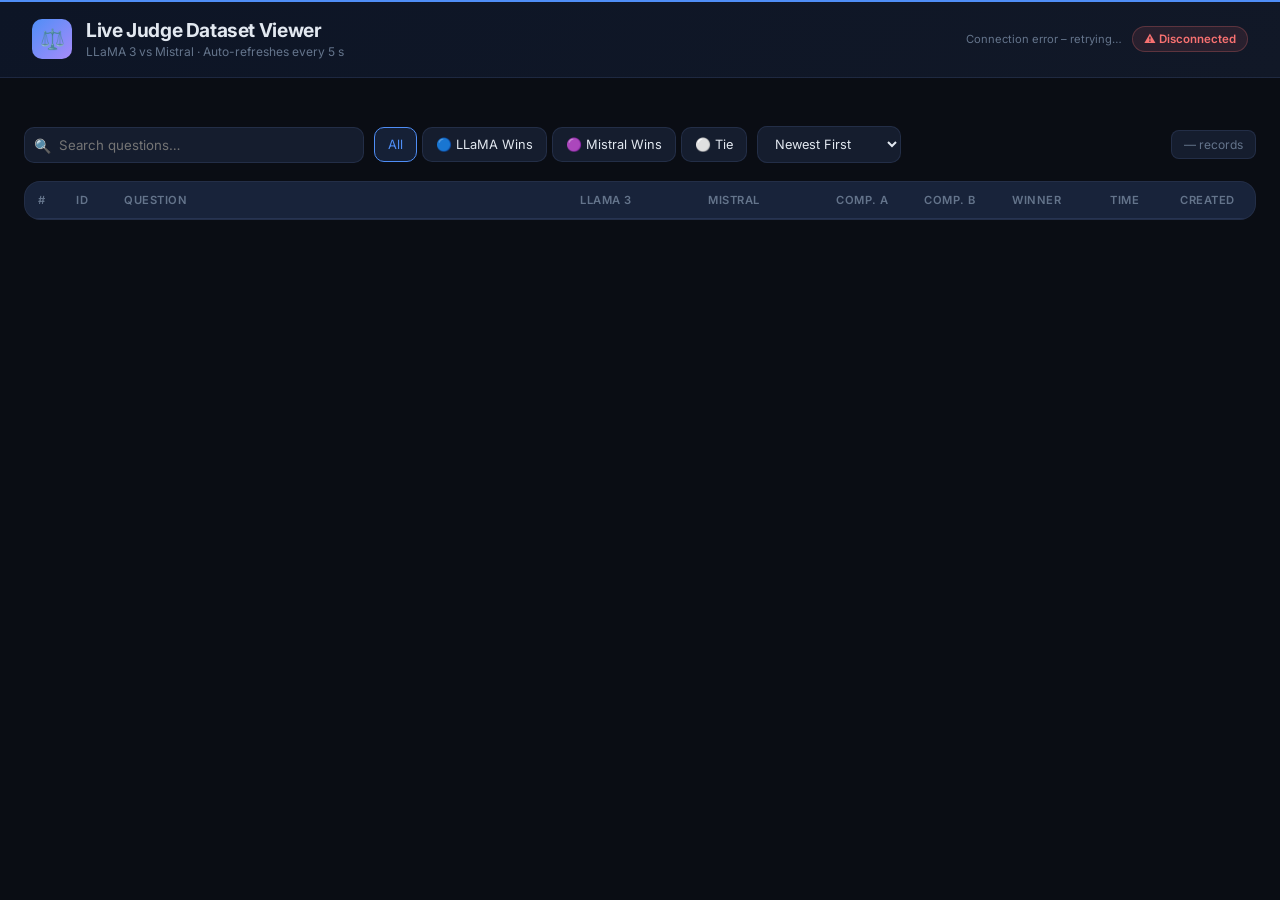
<file: data_viewer_live.html>
<!DOCTYPE html>
<html lang="en">
<head>
  <meta charset="UTF-8"/>
  <meta name="viewport" content="width=device-width, initial-scale=1.0"/>
  <title>Live Judge Dataset Viewer</title>
  <link rel="preconnect" href="https://fonts.googleapis.com"/>
  <link href="https://fonts.googleapis.com/css2?family=Inter:wght@300;400;500;600;700&family=JetBrains+Mono:wght@400;500&display=swap" rel="stylesheet"/>
  <style>
    :root {
      --bg:      #0a0d14;
      --surface: #111622;
      --card:    #151d2e;
      --border:  rgba(99,122,182,0.18);
      --accent:  #4f8ef7;
      --purple:  #a78bfa;
      --green:   #34d399;
      --yellow:  #f59e0b;
      --red:     #f87171;
      --muted:   #64748b;
      --text:    #e2e8f0;
    }
    *{box-sizing:border-box;margin:0;padding:0}
    body{font-family:'Inter',sans-serif;background:var(--bg);color:var(--text);min-height:100vh;overflow-x:hidden}

    /* ─── HEADER ─── */
    header{
      background:linear-gradient(135deg,#0d1526,#111827);
      border-bottom:1px solid var(--border);
      padding:18px 32px;display:flex;align-items:center;gap:14px;
      position:sticky;top:0;z-index:100;backdrop-filter:blur(12px);
    }
    .logo{width:40px;height:40px;background:linear-gradient(135deg,#4f8ef7,#a78bfa);border-radius:10px;
          display:flex;align-items:center;justify-content:center;font-size:20px;flex-shrink:0}
    header h1{font-size:1.2rem;font-weight:700;letter-spacing:-.02em}
    header p{font-size:.75rem;color:var(--muted);margin-top:2px}
    .header-right{margin-left:auto;display:flex;align-items:center;gap:10px;flex-wrap:wrap}

    .live-badge{
      display:flex;align-items:center;gap:6px;font-size:.72rem;font-weight:600;
      color:var(--green);background:rgba(52,211,153,.1);border:1px solid rgba(52,211,153,.25);
      padding:5px 11px;border-radius:20px;cursor:default;
    }
    .live-dot{width:7px;height:7px;border-radius:50%;background:var(--green);animation:pulse 1.4s infinite}
    @keyframes pulse{0%,100%{opacity:1}50%{opacity:.3}}

    .last-update{font-size:.7rem;color:var(--muted)}

    /* NEW ROW TOAST */
    #toast{
      position:fixed;top:72px;right:20px;z-index:999;
      background:rgba(52,211,153,.15);border:1px solid rgba(52,211,153,.4);
      color:var(--green);padding:10px 18px;border-radius:10px;
      font-size:.8rem;font-weight:600;
      opacity:0;transform:translateY(-8px);transition:all .3s;pointer-events:none;
    }
    #toast.show{opacity:1;transform:translateY(0)}

    /* ─── MAIN ─── */
    main{max-width:1600px;margin:0 auto;padding:24px}

    /* ─── STATS ─── */
    .stats-grid{display:grid;grid-template-columns:repeat(auto-fit,minmax(165px,1fr));gap:14px;margin-bottom:24px}
    .stat-card{
      background:var(--card);border:1px solid var(--border);border-radius:14px;
      padding:16px 18px;position:relative;overflow:hidden;transition:transform .2s,box-shadow .2s;
    }
    .stat-card::before{content:'';position:absolute;inset:0;
      background:linear-gradient(135deg,rgba(79,142,247,.05),transparent 60%)}
    .stat-card:hover{transform:translateY(-2px);box-shadow:0 8px 28px rgba(0,0,0,.4)}
    .stat-label{font-size:.68rem;color:var(--muted);font-weight:500;text-transform:uppercase;letter-spacing:.05em;margin-bottom:7px}
    .stat-value{font-size:1.8rem;font-weight:700;letter-spacing:-.03em}
    .stat-sub{font-size:.7rem;color:var(--muted);margin-top:4px}

    .winner-bars{margin-top:10px;display:flex;flex-direction:column;gap:5px}
    .wbar-row{display:flex;align-items:center;gap:6px;font-size:.72rem}
    .wbar-track{flex:1;height:6px;background:rgba(255,255,255,.07);border-radius:3px;overflow:hidden}
    .wbar-fill{height:100%;border-radius:3px;transition:width .6s}
    .wbar-label{width:70px;color:var(--muted)}
    .wbar-num{width:36px;text-align:right;font-family:'JetBrains Mono',monospace;font-size:.7rem}

    /* ─── TOOLBAR ─── */
    .toolbar{display:flex;align-items:center;gap:10px;flex-wrap:wrap;margin-bottom:18px}
    .search-wrap{flex:1;min-width:200px;max-width:340px;position:relative}
    .search-wrap input{
      width:100%;padding:9px 12px 9px 34px;background:var(--card);
      border:1px solid var(--border);border-radius:10px;color:var(--text);font-size:.83rem;
      outline:none;font-family:'Inter',sans-serif;transition:border-color .2s;
    }
    .search-wrap input:focus{border-color:var(--accent)}
    .search-icon{position:absolute;left:10px;top:50%;transform:translateY(-50%);color:var(--muted);font-size:14px}
    select,.fbtn{
      background:var(--card);border:1px solid var(--border);border-radius:10px;
      color:var(--text);font-size:.8rem;padding:9px 13px;outline:none;cursor:pointer;
      font-family:'Inter',sans-serif;transition:border-color .2s;
    }
    select:focus,.fbtn:hover{border-color:var(--accent)}
    .fbtn.active{background:rgba(79,142,247,.15);border-color:var(--accent);color:var(--accent)}
    .fgroup{display:flex;gap:5px;flex-wrap:wrap}
    .count-pill{
      margin-left:auto;font-size:.75rem;color:var(--muted);
      background:var(--card);border:1px solid var(--border);padding:6px 12px;border-radius:8px;
      display:flex;align-items:center;gap:6px;
    }
    .count-new{
      background:rgba(52,211,153,.15);color:var(--green);border:none;
      font-size:.68rem;font-weight:700;padding:2px 7px;border-radius:12px;
      display:none;
    }

    /* ─── TABLE ─── */
    .table-wrap{background:var(--card);border:1px solid var(--border);border-radius:16px;overflow:hidden}
    table{width:100%;border-collapse:collapse;font-size:.82rem}
    thead{background:rgba(79,142,247,.06);border-bottom:1px solid var(--border)}
    th{
      padding:11px 13px;text-align:left;font-weight:600;color:var(--muted);
      font-size:.7rem;text-transform:uppercase;letter-spacing:.05em;white-space:nowrap;
    }
    tr.row{border-bottom:1px solid rgba(99,122,182,.08);cursor:pointer;transition:background .15s}
    tr.row:hover{background:rgba(79,142,247,.05)}
    tr.row:last-child{border-bottom:none}
    tr.row.new-flash{animation:rowFlash 2s ease}
    @keyframes rowFlash{0%,100%{background:transparent}20%{background:rgba(52,211,153,.12)}}
    td{padding:10px 13px;vertical-align:middle}

    .q-text{white-space:nowrap;overflow:hidden;text-overflow:ellipsis;max-width:260px;display:block}
    .id-mono{font-family:'JetBrains Mono',monospace;font-size:.72rem;color:var(--muted)}
    .elapsed-mono{font-family:'JetBrains Mono',monospace;font-size:.73rem;color:var(--muted)}

    .bar-wrap{display:flex;align-items:center;gap:5px}
    .bar-track{flex:1;height:5px;background:rgba(255,255,255,.08);border-radius:3px}
    .bar-fill{height:100%;border-radius:3px}
    .llama-fill{background:linear-gradient(90deg,#2563eb,#4f8ef7)}
    .mistral-fill{background:linear-gradient(90deg,#7c3aed,#a78bfa)}
    .bar-num{font-size:.73rem;font-weight:600;width:22px;text-align:right;flex-shrink:0}

    .winner-badge{
      display:inline-flex;align-items:center;gap:4px;font-size:.72rem;font-weight:600;
      padding:3px 9px;border-radius:20px;white-space:nowrap;
    }
    .wA{background:rgba(79,142,247,.15);color:#7eb8ff;border:1px solid rgba(79,142,247,.3)}
    .wB{background:rgba(167,139,250,.15);color:#c4b5fd;border:1px solid rgba(167,139,250,.3)}
    .wT{background:rgba(148,163,184,.08);color:var(--muted);border:1px solid rgba(148,163,184,.2)}

    .cpill{
      display:inline-block;font-size:.72rem;font-weight:600;
      font-family:'JetBrains Mono',monospace;padding:2px 6px;border-radius:5px;
    }
    .c-hi{background:rgba(52,211,153,.12);color:#6ee7b7}
    .c-me{background:rgba(245,158,11,.1);color:#fcd34d}
    .c-lo{background:rgba(248,113,113,.1);color:#fca5a5}

    /* ─── PAGINATION ─── */
    .pagination{display:flex;align-items:center;justify-content:center;gap:5px;margin-top:18px;flex-wrap:wrap}
    .pbtn{
      width:33px;height:33px;border-radius:8px;border:1px solid var(--border);
      background:var(--card);color:var(--muted);cursor:pointer;font-size:.8rem;
      display:flex;align-items:center;justify-content:center;transition:all .15s;font-family:'Inter',sans-serif;
    }
    .pbtn:hover:not(:disabled){border-color:var(--accent);color:var(--text)}
    .pbtn.active{background:rgba(79,142,247,.2);border-color:var(--accent);color:var(--accent);font-weight:600}
    .pbtn:disabled{opacity:.3;cursor:not-allowed}
    .pinfo{font-size:.75rem;color:var(--muted);padding:0 5px}

    /* ─── MODAL ─── */
    .overlay{
      position:fixed;inset:0;background:rgba(0,0,0,.78);z-index:500;
      display:none;align-items:flex-start;justify-content:center;padding:20px;overflow-y:auto;
    }
    .overlay.open{display:flex;animation:fadeIn .18s}
    @keyframes fadeIn{from{opacity:0}to{opacity:1}}
    .modal{
      background:var(--surface);border:1px solid var(--border);border-radius:18px;
      width:100%;max-width:1020px;box-shadow:0 32px 80px rgba(0,0,0,.65);
      animation:slideUp .22s ease;overflow:hidden;
    }
    @keyframes slideUp{from{transform:translateY(14px);opacity:0}to{transform:none;opacity:1}}
    .mhdr{
      display:flex;align-items:flex-start;gap:14px;padding:20px 26px 16px;
      border-bottom:1px solid var(--border);
    }
    .mid{
      font-family:'JetBrains Mono',monospace;font-size:.7rem;color:var(--muted);
      background:rgba(255,255,255,.05);padding:3px 8px;border-radius:5px;flex-shrink:0;margin-top:2px;
    }
    .mq{font-size:1rem;font-weight:600;line-height:1.4;flex:1}
    .mclose{
      width:30px;height:30px;border-radius:8px;border:1px solid var(--border);
      background:rgba(255,255,255,.05);color:var(--muted);cursor:pointer;font-size:15px;flex-shrink:0;
      display:flex;align-items:center;justify-content:center;transition:all .15s;
    }
    .mclose:hover{background:rgba(248,113,113,.15);color:var(--red);border-color:rgba(248,113,113,.3)}
    .mbody{padding:22px 26px}
    .two-col{display:grid;grid-template-columns:1fr 1fr;gap:14px;margin-bottom:16px}
    .mpanel{
      background:rgba(255,255,255,.03);border:1px solid var(--border);border-radius:12px;padding:14px 16px;
    }
    .mpanel.hl{border-color:rgba(79,142,247,.4);background:rgba(79,142,247,.05)}
    .ptitle{font-size:.7rem;font-weight:700;text-transform:uppercase;letter-spacing:.06em;margin-bottom:10px;display:flex;align-items:center;gap:6px}

    .mrow{display:flex;align-items:center;gap:7px;margin-bottom:6px}
    .mrow-name{font-size:.73rem;color:var(--muted);width:90px;flex-shrink:0}
    .mrow-bar{flex:1;height:6px;background:rgba(255,255,255,.07);border-radius:3px;overflow:hidden}
    .mrow-fill{height:100%;border-radius:3px}
    .mrow-val{font-size:.72rem;font-family:'JetBrains Mono',monospace;width:28px;text-align:right}
    .mrow.total-row{margin-top:8px;padding-top:8px;border-top:1px solid var(--border)}

    .ans-box{
      background:rgba(255,255,255,.025);border:1px solid var(--border);border-radius:12px;
      padding:14px 16px;max-height:290px;overflow-y:auto;
    }
    .ans-box.hl{border-color:rgba(79,142,247,.4)}
    .ans-box::-webkit-scrollbar{width:4px}
    .ans-box::-webkit-scrollbar-thumb{background:rgba(255,255,255,.1);border-radius:2px}
    .atitle{font-size:.7rem;font-weight:700;text-transform:uppercase;letter-spacing:.06em;margin-bottom:8px}
    .atext{font-size:.78rem;line-height:1.62;color:#c4d0e5;white-space:pre-wrap;word-break:break-word}

    .sect-box{
      background:rgba(255,255,255,.025);border:1px solid var(--border);border-radius:12px;
      padding:12px 14px;max-height:250px;overflow-y:auto;
    }
    .sect-box::-webkit-scrollbar{width:4px}
    .sect-box::-webkit-scrollbar-thumb{background:rgba(255,255,255,.1);border-radius:2px}
    .stitle{font-size:.7rem;font-weight:700;text-transform:uppercase;letter-spacing:.06em;
            margin-bottom:8px;color:var(--muted)}
    .stext{font-size:.76rem;line-height:1.6;color:#c4d0e5;white-space:pre-wrap;word-break:break-word}

    .meta-bar{
      display:flex;flex-wrap:wrap;gap:16px;padding:12px 16px;
      background:rgba(0,0,0,.2);border-radius:10px;font-size:.74rem;
    }
    .mi{display:flex;flex-direction:column;gap:2px}
    .mk{font-size:.65rem;color:var(--muted);text-transform:uppercase;letter-spacing:.05em}
    .mv{font-family:'JetBrains Mono',monospace;font-size:.76rem}

    /* Polled progress indicator */
    .poll-bar{height:2px;background:rgba(79,142,247,.15);position:fixed;top:0;left:0;right:0;z-index:200}
    .poll-fill{height:100%;background:var(--accent);width:0%;transition:width .4s linear}

    @media(max-width:680px){
      .two-col{grid-template-columns:1fr}
      header{padding:12px 14px}
      main{padding:14px 10px}
    }
  </style>
</head>
<body>

<div class="poll-bar"><div class="poll-fill" id="pollFill"></div></div>
<div id="toast"></div>

<header>
  <div class="logo">⚖️</div>
  <div>
    <h1>Live Judge Dataset Viewer</h1>
    <p>LLaMA 3 vs Mistral · Auto-refreshes every 5 s</p>
  </div>
  <div class="header-right">
    <span class="last-update" id="lastUpdate">Loading…</span>
    <div class="live-badge" id="liveBadge" title="Connected to local server">
      <div class="live-dot"></div> LIVE
    </div>
  </div>
</header>

<main>
  <div class="stats-grid" id="statsGrid"></div>

  <div class="toolbar">
    <div class="search-wrap">
      <span class="search-icon">🔍</span>
      <input id="searchInput" type="text" placeholder="Search questions…"/>
    </div>
    <div class="fgroup">
      <button class="fbtn active" onclick="setFilter(this,'all')">All</button>
      <button class="fbtn" onclick="setFilter(this,'A')">🔵 LLaMA Wins</button>
      <button class="fbtn" onclick="setFilter(this,'B')">🟣 Mistral Wins</button>
      <button class="fbtn" onclick="setFilter(this,'unknown')">⚪ Tie</button>
    </div>
    <select id="sortSel" onchange="applyAll()">
      <option value="id_desc">Newest First</option>
      <option value="id_asc">Oldest First</option>
      <option value="score_a_desc">LLaMA Score ↓</option>
      <option value="score_b_desc">Mistral Score ↓</option>
      <option value="elapsed_asc">Fastest First</option>
      <option value="elapsed_desc">Slowest First</option>
    </select>
    <div class="count-pill">
      <span id="countLabel">— records</span>
      <span class="count-new" id="newBadge"></span>
    </div>
  </div>

  <div class="table-wrap">
    <table>
      <thead><tr>
        <th style="width:38px">#</th>
        <th style="width:48px">ID</th>
        <th>Question</th>
        <th style="width:128px">LLaMA 3</th>
        <th style="width:128px">Mistral</th>
        <th style="width:88px">Comp. A</th>
        <th style="width:88px">Comp. B</th>
        <th style="width:98px">Winner</th>
        <th style="width:70px">Time</th>
        <th style="width:88px">Created</th>
      </tr></thead>
      <tbody id="tbody"></tbody>
    </table>
  </div>
  <div class="pagination" id="pagination"></div>
</main>

<div class="overlay" id="overlay" onclick="closeOutside(event)">
  <div class="modal" id="modal">
    <div class="mhdr">
      <span class="mid" id="mId"></span>
      <div class="mq" id="mQ"></div>
      <button class="mclose" onclick="closeModal()">✕</button>
    </div>
    <div class="mbody">
      <div class="two-col">
        <div class="mpanel" id="panelA">
          <div class="ptitle"><span style="color:#4f8ef7">🔵 LLaMA 3</span><span id="compA" style="margin-left:auto"></span></div>
          <div id="metrA"></div>
        </div>
        <div class="mpanel" id="panelB">
          <div class="ptitle"><span style="color:#a78bfa">🟣 Mistral</span><span id="compB" style="margin-left:auto"></span></div>
          <div id="metrB"></div>
        </div>
      </div>
      <div class="two-col">
        <div class="ans-box" id="ansA">
          <div class="atitle" style="color:#4f8ef7">Answer A · LLaMA 3</div>
          <div class="atext" id="ansAText"></div>
        </div>
        <div class="ans-box" id="ansB">
          <div class="atitle" style="color:#a78bfa">Answer B · Mistral</div>
          <div class="atext" id="ansBText"></div>
        </div>
      </div>
      <div class="two-col" style="margin-bottom:14px">
        <div class="sect-box">
          <div class="stitle">⚖️ Judge Verdict</div>
          <div class="stext" id="sJudge"></div>
        </div>
        <div class="sect-box">
          <div class="stitle">🔬 Verifier Analysis</div>
          <div class="stext" id="sVerif"></div>
        </div>
      </div>
      <div class="meta-bar" id="mMeta"></div>
    </div>
  </div>
</div>

<script>
// ── CONFIG ────────────────────────────────────────────────────────────────────
const API        = 'http://localhost:7788';
const POLL_MS    = 5000;   // refresh interval
// ─────────────────────────────────────────────────────────────────────────────

const PAGE_SIZE  = 20;
let allData      = [];     // full dataset
let filteredData = [];
let currentPage  = 1;
let currentFilter= 'all';
let currentSearch= '';
let currentSort  = 'id_desc';
let maxKnownId   = 0;
let pollTimer    = null;
let pollProgress = 0;
let pollInterval = null;

// ── INIT ──────────────────────────────────────────────────────────────────────
async function init() {
  await fetchAll();
  startPolling();
}

async function fetchAll() {
  try {
    const res = await fetch(`${API}/api/all`);
    if (!res.ok) throw new Error('not ok');
    const { rows } = await res.json();
    allData = rows;
    maxKnownId = allData.reduce((m,r)=>Math.max(m,r.id),0);
    updateLastUpdate();
    setConnected(true);
    await fetchStats();
    applyAll();
  } catch(e) {
    setConnected(false);
    document.getElementById('lastUpdate').textContent = 'Connection error – retrying…';
  }
}

async function fetchStats() {
  try {
    const res = await fetch(`${API}/api/stats`);
    if (!res.ok) return;
    const s = await res.json();
    renderStats(s);
  } catch(_){}
}

async function pollNew() {
  try {
    const res = await fetch(`${API}/api/all`);
    if (!res.ok) throw new Error();
    const { rows } = await res.json();
    if (rows && rows.length !== allData.length) {
      const diff = rows.length - allData.length;
      allData = rows;
      maxKnownId = allData.reduce((m,r)=>Math.max(m,r.id),0);
      if (diff > 0) {
        showNewToast(diff);
        showNewBadge(diff);
      }
      applyAll();
    }
    setConnected(true);
    updateLastUpdate();
    await fetchStats();
  } catch(e) {
    setConnected(false);
  }
}

// ── POLLING ───────────────────────────────────────────────────────────────────
function startPolling() {
  clearTimeout(pollTimer);
  clearInterval(pollInterval);
  pollProgress = 0;
  animatePollBar();
  pollTimer = setInterval(async ()=>{
    pollProgress = 0;
    animatePollBar();
    await pollNew();
  }, POLL_MS);
}

function animatePollBar() {
  clearInterval(pollInterval);
  pollProgress = 0;
  const fill = document.getElementById('pollFill');
  fill.style.transition = 'width 0s';
  fill.style.width = '0%';
  requestAnimationFrame(()=>{
    fill.style.transition = `width ${POLL_MS/1000}s linear`;
    fill.style.width = '100%';
  });
}

// ── STATS ─────────────────────────────────────────────────────────────────────
function renderStats(s) {
  const total = s.total || 0;
  const wA = s.wins_a || 0;
  const wB = s.wins_b || 0;
  const ties = s.ties || 0;
  const pA = total ? Math.round(wA/total*100) : 0;
  const pB = total ? Math.round(wB/total*100) : 0;
  const pT = 100-pA-pB;
  const avgSecs = s.avg_elapsed || 0;
  const mins = (avgSecs/60).toFixed(1);

  document.getElementById('statsGrid').innerHTML = `
    <div class="stat-card">
      <div class="stat-label">Total Samples</div>
      <div class="stat-value" style="color:var(--accent)">${total}</div>
      <div class="stat-sub">${(s.first_at||'').slice(0,10)} → ${(s.last_at||'').slice(0,10)}</div>
    </div>
    <div class="stat-card">
      <div class="stat-label">Winner Split</div>
      <div class="winner-bars">
        <div class="wbar-row">
          <span class="wbar-label" style="color:#7eb8ff">🔵 LLaMA</span>
          <div class="wbar-track"><div class="wbar-fill llama-fill" style="width:${pA}%"></div></div>
          <span class="wbar-num" style="color:#7eb8ff">${wA}</span>
        </div>
        <div class="wbar-row">
          <span class="wbar-label" style="color:#c4b5fd">🟣 Mistral</span>
          <div class="wbar-track"><div class="wbar-fill mistral-fill" style="width:${pB}%"></div></div>
          <span class="wbar-num" style="color:#c4b5fd">${wB}</span>
        </div>
        <div class="wbar-row">
          <span class="wbar-label">⚪ Tie</span>
          <div class="wbar-track"><div class="wbar-fill" style="width:${pT}%;background:rgba(148,163,184,.4)"></div></div>
          <span class="wbar-num">${ties}</span>
        </div>
      </div>
    </div>
    <div class="stat-card">
      <div class="stat-label">Avg LLaMA Score</div>
      <div class="stat-value" style="color:#4f8ef7">${s.avg_score_a||0}<span style="font-size:.9rem;color:var(--muted)">/50</span></div>
      <div class="stat-sub">Composite: ${s.avg_composite_a||0}</div>
    </div>
    <div class="stat-card">
      <div class="stat-label">Avg Mistral Score</div>
      <div class="stat-value" style="color:#a78bfa">${s.avg_score_b||0}<span style="font-size:.9rem;color:var(--muted)">/50</span></div>
      <div class="stat-sub">Composite: ${s.avg_composite_b||0}</div>
    </div>
    <div class="stat-card">
      <div class="stat-label">Avg Gen Time</div>
      <div class="stat-value" style="color:var(--green)">${mins}<span style="font-size:.9rem;color:var(--muted)"> min</span></div>
      <div class="stat-sub">Per sample (both agents)</div>
    </div>
    <div class="stat-card">
      <div class="stat-label">Latest ID</div>
      <div class="stat-value" style="color:var(--yellow)">#${s.max_id||'—'}</div>
      <div class="stat-sub">Highest record so far</div>
    </div>
  `;
}

// ── FILTER / SORT ─────────────────────────────────────────────────────────────
let newFlashIds = new Set();

function setFilter(btn, w) {
  document.querySelectorAll('.fbtn').forEach(b=>b.classList.remove('active'));
  btn.classList.add('active');
  currentFilter = w;
  currentPage = 1;
  applyAll();
}

document.getElementById('searchInput').addEventListener('input', e=>{
  currentSearch = e.target.value.toLowerCase();
  currentPage = 1;
  applyAll();
});

function applyAll() {
  let d = [...allData];
  if (currentFilter !== 'all') d = d.filter(r=>r.winner===currentFilter);
  if (currentSearch) d = d.filter(r=>r.question?.toLowerCase().includes(currentSearch));

  const sort = document.getElementById('sortSel').value;
  d.sort((a,b)=>{
    if (sort==='id_asc')       return a.id-b.id;
    if (sort==='score_a_desc') return (b.total_a||0)-(a.total_a||0);
    if (sort==='score_b_desc') return (b.total_b||0)-(a.total_b||0);
    if (sort==='elapsed_asc')  return (a.elapsed_secs||0)-(b.elapsed_secs||0);
    if (sort==='elapsed_desc') return (b.elapsed_secs||0)-(a.elapsed_secs||0);
    return b.id-a.id; // id_desc default
  });

  filteredData = d;
  document.getElementById('countLabel').textContent = `${d.length} record${d.length!==1?'s':''}`;
  renderTable();
  renderPagination();
}

// ── TABLE ─────────────────────────────────────────────────────────────────────
function renderTable() {
  const start = (currentPage-1)*PAGE_SIZE;
  const page  = filteredData.slice(start, start+PAGE_SIZE);
  const tb    = document.getElementById('tbody');

  if (!page.length) {
    tb.innerHTML = `<tr><td colspan="10" style="text-align:center;padding:38px;color:var(--muted)">No records found</td></tr>`;
    return;
  }

  tb.innerHTML = page.map((r,i)=>{
    const n   = start+i+1;
    const pA  = Math.round((r.total_a||0)/50*100);
    const pB  = Math.round((r.total_b||0)/50*100);
    const ca  = (r.composite_a||0).toFixed(2);
    const cb  = (r.composite_b||0).toFixed(2);
    const cc  = v => parseFloat(v)>=8.5?'c-hi':parseFloat(v)>=7?'c-me':'c-lo';
    const ela = r.elapsed_secs ? (r.elapsed_secs/60).toFixed(1)+'m' : '—';
    const cr  = (r.created_at||'').slice(11,16);
    const date= (r.created_at||'').slice(5,10);
    const wCls= r.winner==='A'?'wA':r.winner==='B'?'wB':'wT';
    const wLbl= r.winner==='A'?'🔵 LLaMA':r.winner==='B'?'🟣 Mistral':'⚪ Tie';
    const flash= newFlashIds.has(r.id)?' new-flash':'';
    return `<tr class="row${flash}" onclick="openModal(${r.id})">
      <td style="color:var(--muted);font-size:.7rem">${n}</td>
      <td><span class="id-mono">#${r.id}</span></td>
      <td><span class="q-text" title="${esc(r.question)}">${esc(r.question)}</span></td>
      <td><div class="bar-wrap"><div class="bar-track"><div class="bar-fill llama-fill" style="width:${pA}%"></div></div><span class="bar-num">${r.total_a||0}</span></div></td>
      <td><div class="bar-wrap"><div class="bar-track"><div class="bar-fill mistral-fill" style="width:${pB}%"></div></div><span class="bar-num">${r.total_b||0}</span></div></td>
      <td><span class="cpill ${cc(ca)}">${ca}</span></td>
      <td><span class="cpill ${cc(cb)}">${cb}</span></td>
      <td><span class="winner-badge ${wCls}">${wLbl}</span></td>
      <td><span class="elapsed-mono">${ela}</span></td>
      <td style="font-size:.7rem;color:var(--muted)">${date}<br/>${cr}</td>
    </tr>`;
  }).join('');
}

// ── PAGINATION ────────────────────────────────────────────────────────────────
function renderPagination() {
  const total = Math.ceil(filteredData.length/PAGE_SIZE);
  const pg    = document.getElementById('pagination');
  if (total<=1){pg.innerHTML='';return}
  const range = pageRange(currentPage,total);
  let h = `<button class="pbtn" onclick="goPage(${currentPage-1})" ${currentPage===1?'disabled':''}>‹</button>`;
  range.forEach(p=>{
    if(p==='…') h+=`<span class="pinfo">…</span>`;
    else h+=`<button class="pbtn ${p===currentPage?'active':''}" onclick="goPage(${p})">${p}</button>`;
  });
  h+=`<button class="pbtn" onclick="goPage(${currentPage+1})" ${currentPage===total?'disabled':''}>›</button>`;
  h+=`<span class="pinfo">${currentPage}/${total}</span>`;
  pg.innerHTML=h;
}
function pageRange(cur,total){
  if(total<=7)return Array.from({length:total},(_,i)=>i+1);
  const r=[1];
  if(cur>3)r.push('…');
  for(let i=Math.max(2,cur-1);i<=Math.min(total-1,cur+1);i++)r.push(i);
  if(cur<total-2)r.push('…');
  r.push(total);
  return r;
}
function goPage(p){
  const total=Math.ceil(filteredData.length/PAGE_SIZE);
  if(p<1||p>total)return;
  currentPage=p;
  renderTable();renderPagination();
  window.scrollTo({top:0,behavior:'smooth'});
}

// ── NEW ROW FEEDBACK ──────────────────────────────────────────────────────────
function flashNewRows(ids){
  ids.forEach(id=>newFlashIds.add(id));
  setTimeout(()=>{ ids.forEach(id=>newFlashIds.delete(id)); },4000);
}
function showNewToast(n){
  const t=document.getElementById('toast');
  t.textContent=`✨ ${n} new record${n>1?'s':''} added!`;
  t.classList.add('show');
  setTimeout(()=>t.classList.remove('show'),3200);
}
function showNewBadge(n){
  const b=document.getElementById('newBadge');
  b.textContent=`+${n} new`;
  b.style.display='inline-block';
  setTimeout(()=>{ b.style.display='none'; },5000);
}

// ── CONNECTIVITY ──────────────────────────────────────────────────────────────
function setConnected(ok){
  const b=document.getElementById('liveBadge');
  if(ok){
    b.style.color='var(--green)';b.style.background='rgba(52,211,153,.1)';
    b.style.borderColor='rgba(52,211,153,.25)';b.innerHTML=`<div class="live-dot"></div> LIVE`;
  } else {
    b.style.color='var(--red)';b.style.background='rgba(248,113,113,.1)';
    b.style.borderColor='rgba(248,113,113,.25)';b.innerHTML='⚠ Disconnected';
  }
}
function updateLastUpdate(){
  const now=new Date().toLocaleTimeString();
  document.getElementById('lastUpdate').textContent=`Updated ${now}`;
}

// ── MODAL ─────────────────────────────────────────────────────────────────────
const METRICS=[['factual','Factual Acc.'],['completeness','Completeness'],['clarity','Clarity'],
               ['relevance','Relevance'],['depth','Depth']];

function openModal(id){
  const r=allData.find(d=>d.id===id); if(!r)return;
  document.getElementById('mId').textContent=`#${r.id}`;
  document.getElementById('mQ').textContent=r.question;

  function panels(sfx,fillCls){
    return METRICS.map(([m,lbl])=>{
      const v=r[`${m}_${sfx}`]||0;
      return `<div class="mrow"><div class="mrow-name">${lbl}</div>
        <div class="mrow-bar"><div class="mrow-fill ${fillCls}" style="width:${v/10*100}%"></div></div>
        <div class="mrow-val">${v}/10</div></div>`;
    }).join('')+`
    <div class="mrow total-row">
      <div class="mrow-name" style="font-weight:700;color:var(--text)">Total</div>
      <div class="mrow-bar"><div class="mrow-fill ${fillCls}" style="width:${(r[`total_${sfx}`]||0)/50*100}%"></div></div>
      <div class="mrow-val" style="font-weight:700;color:var(--text)">${r[`total_${sfx}`]||0}/50</div>
    </div>`;
  }
  document.getElementById('metrA').innerHTML=panels('a','llama-fill');
  document.getElementById('metrB').innerHTML=panels('b','mistral-fill');
  document.getElementById('compA').innerHTML=cpill(r.composite_a||0);
  document.getElementById('compB').innerHTML=cpill(r.composite_b||0);

  const hl = r.winner==='A'?'panelA':r.winner==='B'?'panelB':null;
  ['panelA','panelB','ansA','ansB'].forEach(id=>document.getElementById(id).classList.remove('hl'));
  if(hl){ document.getElementById(hl).classList.add('hl');
          document.getElementById(hl==='panelA'?'ansA':'ansB').classList.add('hl'); }

  document.getElementById('ansAText').textContent=r.answer_a||'—';
  document.getElementById('ansBText').textContent=r.answer_b||'—';
  document.getElementById('sJudge').textContent=r.judge_raw||'—';
  document.getElementById('sVerif').textContent=r.verifier_text||'—';

  const wLabel=r.winner==='A'?'🔵 LLaMA 3 (A)':r.winner==='B'?'🟣 Mistral (B)':'⚪ Tie';
  const elapsed=r.elapsed_secs?(r.elapsed_secs/60).toFixed(2)+' min':'—';
  document.getElementById('mMeta').innerHTML=`
    <div class="mi"><div class="mk">Winner</div><div class="mv">${wLabel}</div></div>
    <div class="mi"><div class="mk">Sem Sim A</div><div class="mv">${(r.sem_sim_a||0).toFixed(4)}</div></div>
    <div class="mi"><div class="mk">Sem Sim B</div><div class="mv">${(r.sem_sim_b||0).toFixed(4)}</div></div>
    <div class="mi"><div class="mk">Word Count A</div><div class="mv">${r.word_count_a||'—'}</div></div>
    <div class="mi"><div class="mk">Word Count B</div><div class="mv">${r.word_count_b||'—'}</div></div>
    <div class="mi"><div class="mk">Length Score A</div><div class="mv">${(r.length_score_a||0).toFixed(2)}</div></div>
    <div class="mi"><div class="mk">Length Score B</div><div class="mv">${(r.length_score_b||0).toFixed(2)}</div></div>
    <div class="mi"><div class="mk">Elapsed</div><div class="mv">${elapsed}</div></div>
    <div class="mi"><div class="mk">Created</div><div class="mv">${(r.created_at||'').replace('T',' ').slice(0,19)}</div></div>
  `;
  document.getElementById('overlay').classList.add('open');
  document.body.style.overflow='hidden';
}
function closeModal(){document.getElementById('overlay').classList.remove('open');document.body.style.overflow='';}
function closeOutside(e){if(e.target===document.getElementById('overlay'))closeModal();}
document.addEventListener('keydown',e=>{if(e.key==='Escape')closeModal();});

// ── HELPERS ───────────────────────────────────────────────────────────────────
function esc(s){if(!s)return'';return s.replace(/&/g,'&amp;').replace(/</g,'&lt;').replace(/>/g,'&gt;').replace(/"/g,'&quot;')}
function cpill(v){const cls=v>=8.5?'c-hi':v>=7?'c-me':'c-lo';return `<span class="cpill ${cls}">${parseFloat(v).toFixed(2)}</span>`}

// ── START ─────────────────────────────────────────────────────────────────────
init();
</script>
</body>
</html>
</file>
